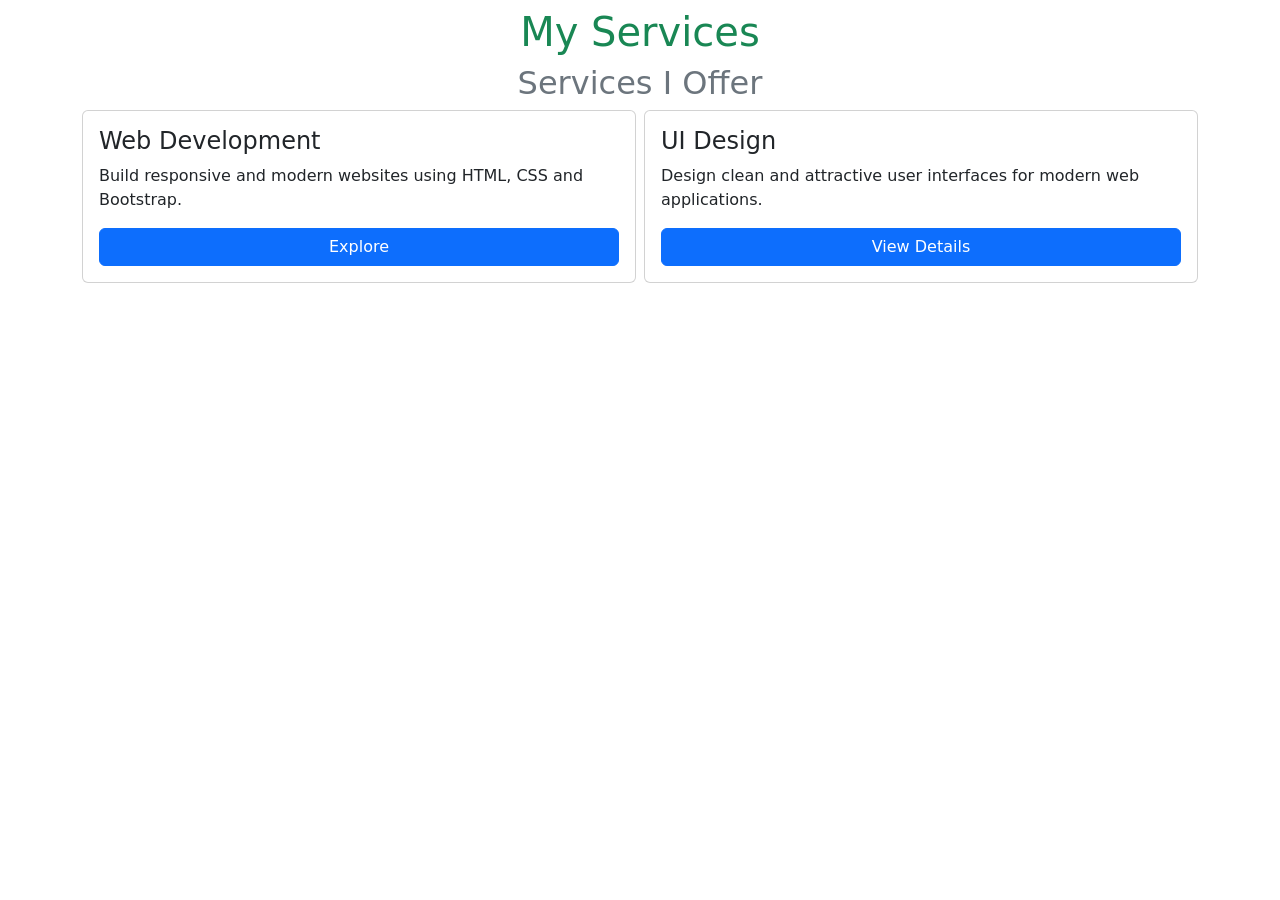
<file: BootStrap Grid 1/index.html>
<!DOCTYPE html>
<html lang="en">

<head>
    <meta charset="UTF-8">
    <meta name="viewport" content="width=device-width, initial-scale=1.0">
    <link href="https://cdn.jsdelivr.net/npm/bootstrap@5.3.3/dist/css/bootstrap.min.css" rel="stylesheet"
        integrity="sha384-QWTKZyjpPEjISv5WaRU9OFeRpok6YctnYmDr5pNlyT2bRjXh0JMhjY6hW+ALEwIH" crossorigin="anonymous">
    <title>Bootstrap</title>
</head>

<body>
    <div class="container">
        <h1 class="text-success mt-2 text-center">My Services</h1>
        <h2 class="text-secondary text-center">Services I Offer</h2>
        <div class="row g-2">
            <div class="col-md-6">
                <div class="card">
                    <div class="card-body">
                        <h4 class="card-title">Web Development</h4>
                        <p class="card-text">Build responsive and modern websites using HTML, CSS and Bootstrap.</p>
                        <button class="btn btn-primary w-100">Explore</button>
                    </div>
                </div>
            </div>

            <div class="col-md-6">
                <div class="card">
                    <div class="card-body">
                        <h4 class="card-title">UI Design</h4>
                        <p class="card-text">Design clean and attractive user interfaces for modern web
                            applications.</p>
                        <button class="btn btn-primary w-100">View Details</button>
                    </div>
                </div>
            </div>
        </div>
    </div>
    <script src="https://cdn.jsdelivr.net/npm/bootstrap@5.3.3/dist/js/bootstrap.bundle.min.js"
        integrity="sha384-YvpcrYf0tY3lHB60NNkmXc5s9fDVZLESaAA55NDzOxhy9GkcIdslK1eN7N6jIeHz"
        crossorigin="anonymous"></script>
</body>

</html>
</file>
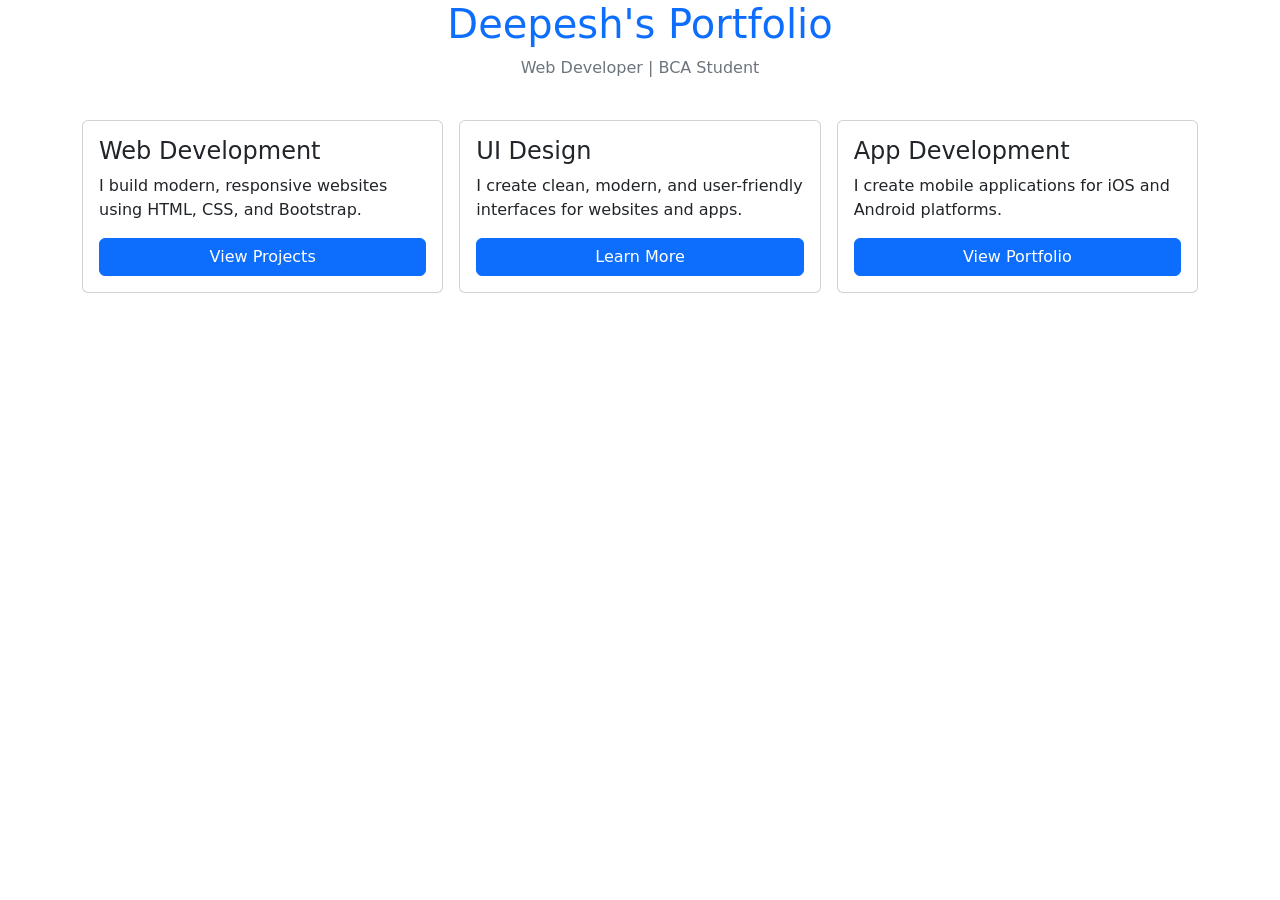
<file: Bootstrap Layout/index.html>
<!DOCTYPE html>
<html lang="en">
<head>
    <meta charset="UTF-8">
    <meta name="viewport" content="width=device-width, initial-scale=1.0">
    <link href="https://cdn.jsdelivr.net/npm/bootstrap@5.3.3/dist/css/bootstrap.min.css" rel="stylesheet" integrity="sha384-QWTKZyjpPEjISv5WaRU9OFeRpok6YctnYmDr5pNlyT2bRjXh0JMhjY6hW+ALEwIH" crossorigin="anonymous">
    <title>Bootstrap</title>
</head>
<body>
    <div class="container">
        <h1 class="text-center text-primary">Deepesh's Portfolio</h1>
        <p class="text-center text-secondary">Web Developer | BCA Student</p>
        <div class="row g-3 mt-4">
            <div class="col-md-6 col-lg-4">
                <div class="card h-100">
                    <div class="card-body">
                        <h4 class="card-title">Web Development</h4>
                        <p class="card-text">I build modern, responsive websites using HTML, CSS, and Bootstrap.</p>
                        <a href="#" class="btn btn-primary w-100">View Projects</a>
                    </div>
                </div>
            </div>

            <div class="col-md-6 col-lg-4">
                <div class="card h-100">
                    <div class="card-body">
                        <h4 class="card-title">UI Design</h4>
                        <p class="card-text">I create clean, modern, and user-friendly interfaces for websites and apps.</p>
                        <a href="#" class="btn btn-primary w-100">Learn More</a>
                    </div>
                </div>
            </div>

            <div class="col-md-6 col-lg-4">
                <div class="card h-100">
                    <div class="card-body">
                        <h4 class="card-title">App Development</h4>
                        <p class="card-text">I create mobile applications for iOS and Android platforms.</p>
                        <a href="#" class="btn btn-primary w-100">View Portfolio</a>
                    </div>
                </div>
            </div>
        </div>
    </div>
    <script src="https://cdn.jsdelivr.net/npm/bootstrap@5.3.3/dist/js/bootstrap.bundle.min.js" integrity="sha384-YvpcrYf0tY3lHB60NNkmXc5s9fDVZLESaAA55NDzOxhy9GkcIdslK1eN7N6jIeHz" crossorigin="anonymous"></script>
</body>
</html>
</file>
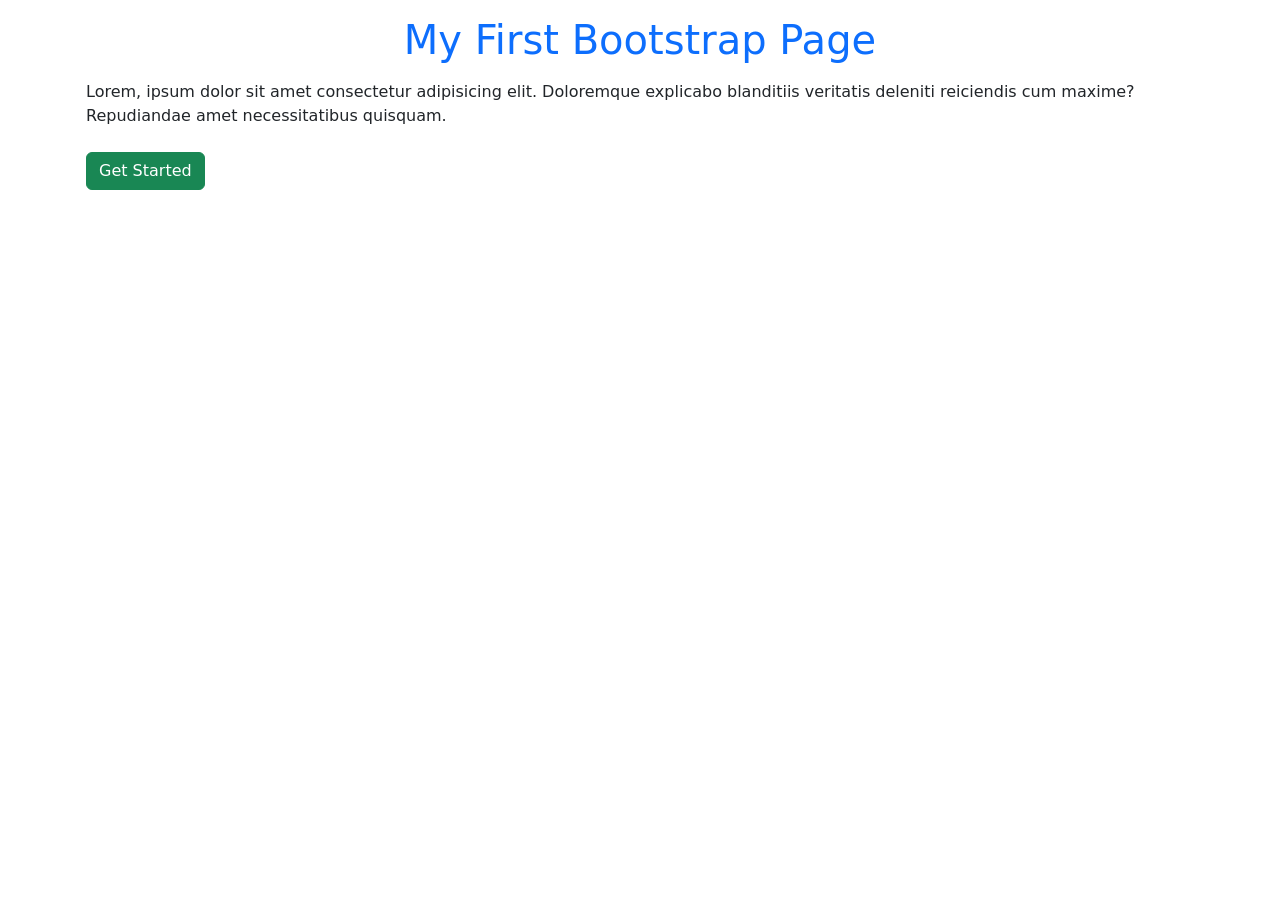
<file: First Bootstrap Page/index.html>
<!DOCTYPE html>
<html lang="en">

<head>
    <meta charset="UTF-8">
    <meta name="viewport" content="width=device-width, initial-scale=1.0">
    <title>Document</title>
    <link href="https://cdn.jsdelivr.net/npm/bootstrap@5.3.3/dist/css/bootstrap.min.css" rel="stylesheet"
        integrity="sha384-QWTKZyjpPEjISv5WaRU9OFeRpok6YctnYmDr5pNlyT2bRjXh0JMhjY6hW+ALEwIH" crossorigin="anonymous">
</head>

<body>
    <div class="container p-3">
        <h1 class="text-center text-primary">My First Bootstrap Page</h1>
        <p class="mt-3">Lorem, ipsum dolor sit amet consectetur adipisicing elit. Doloremque explicabo blanditiis veritatis deleniti
            reiciendis cum maxime? Repudiandae amet necessitatibus quisquam.</p>
        <button class="btn btn-success mt-2">Get Started</button>
    </div>
    <script src="https://cdn.jsdelivr.net/npm/bootstrap@5.3.3/dist/js/bootstrap.bundle.min.js"
        integrity="sha384-FKyoEForCGlyvwx9GkcIdslK1eN7N6jIeHz" crossorigin="anonymous"></script>
</body>

</html>
</file>
